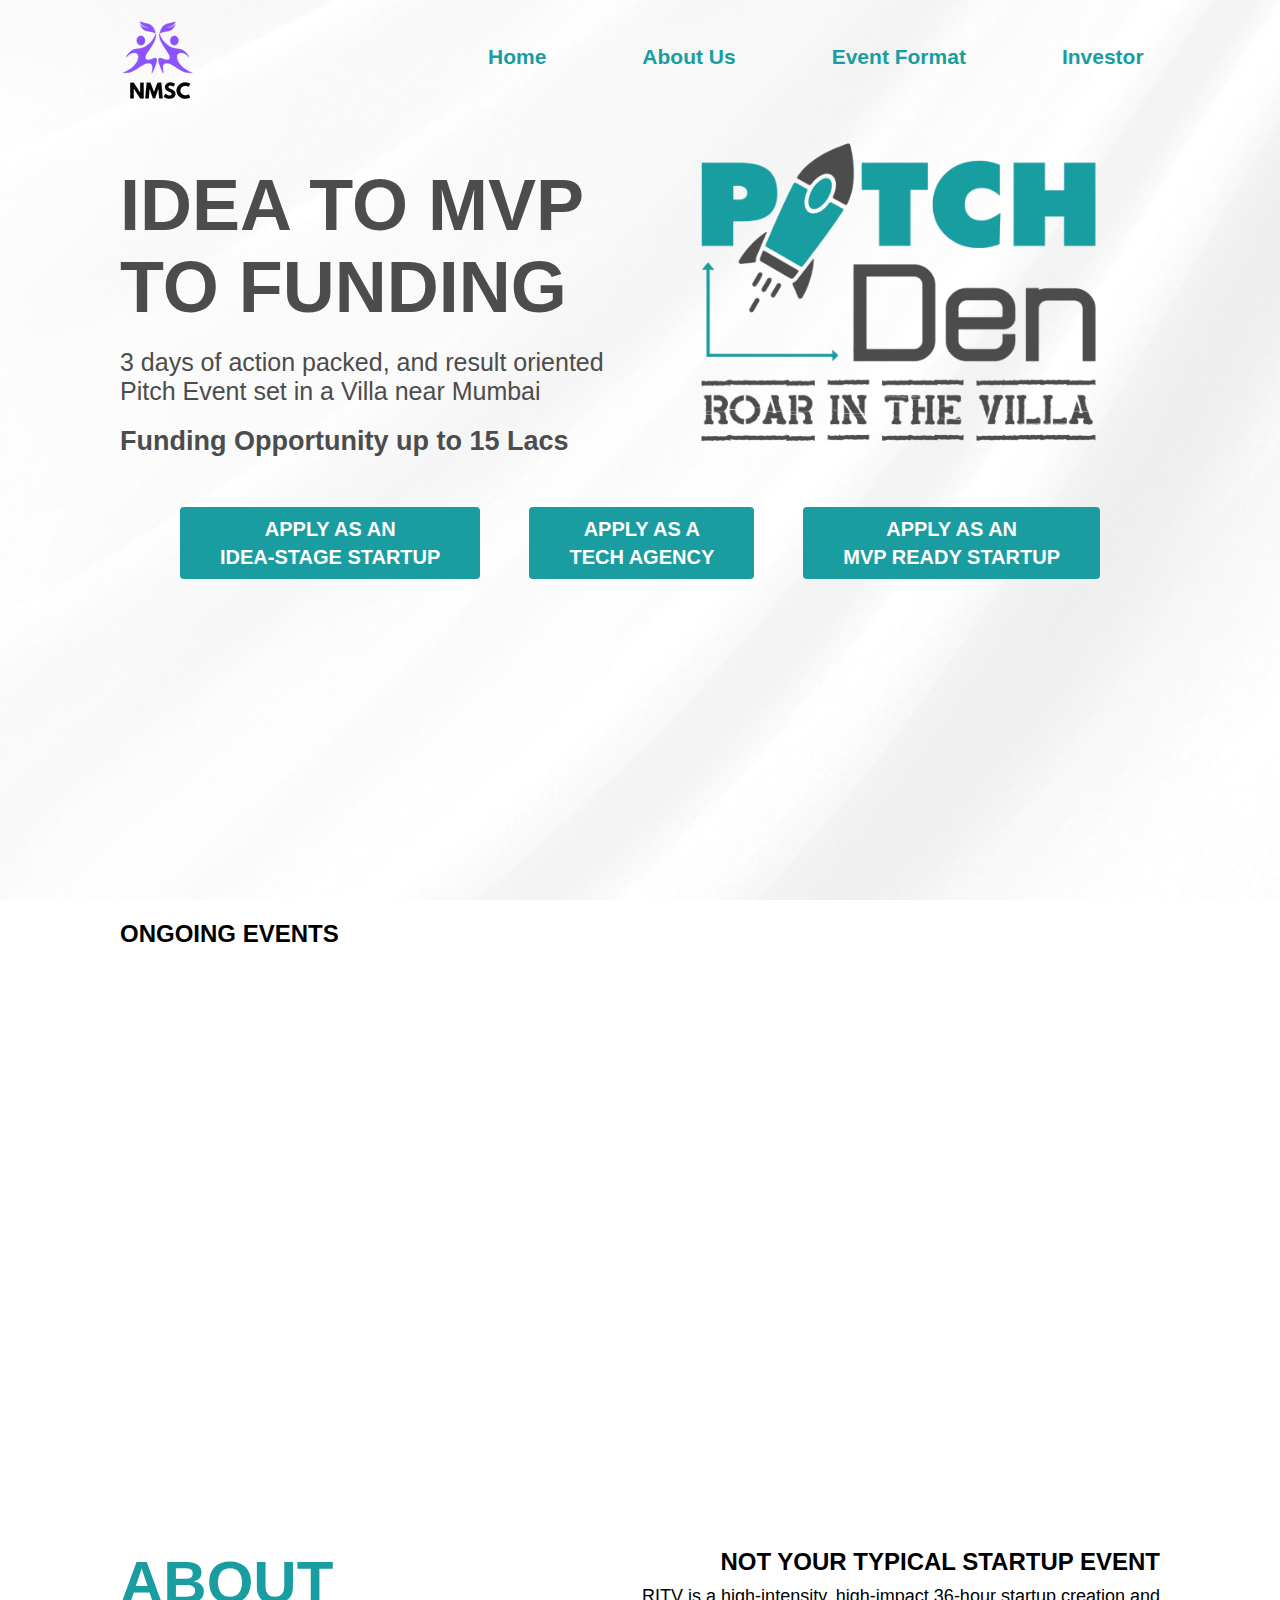
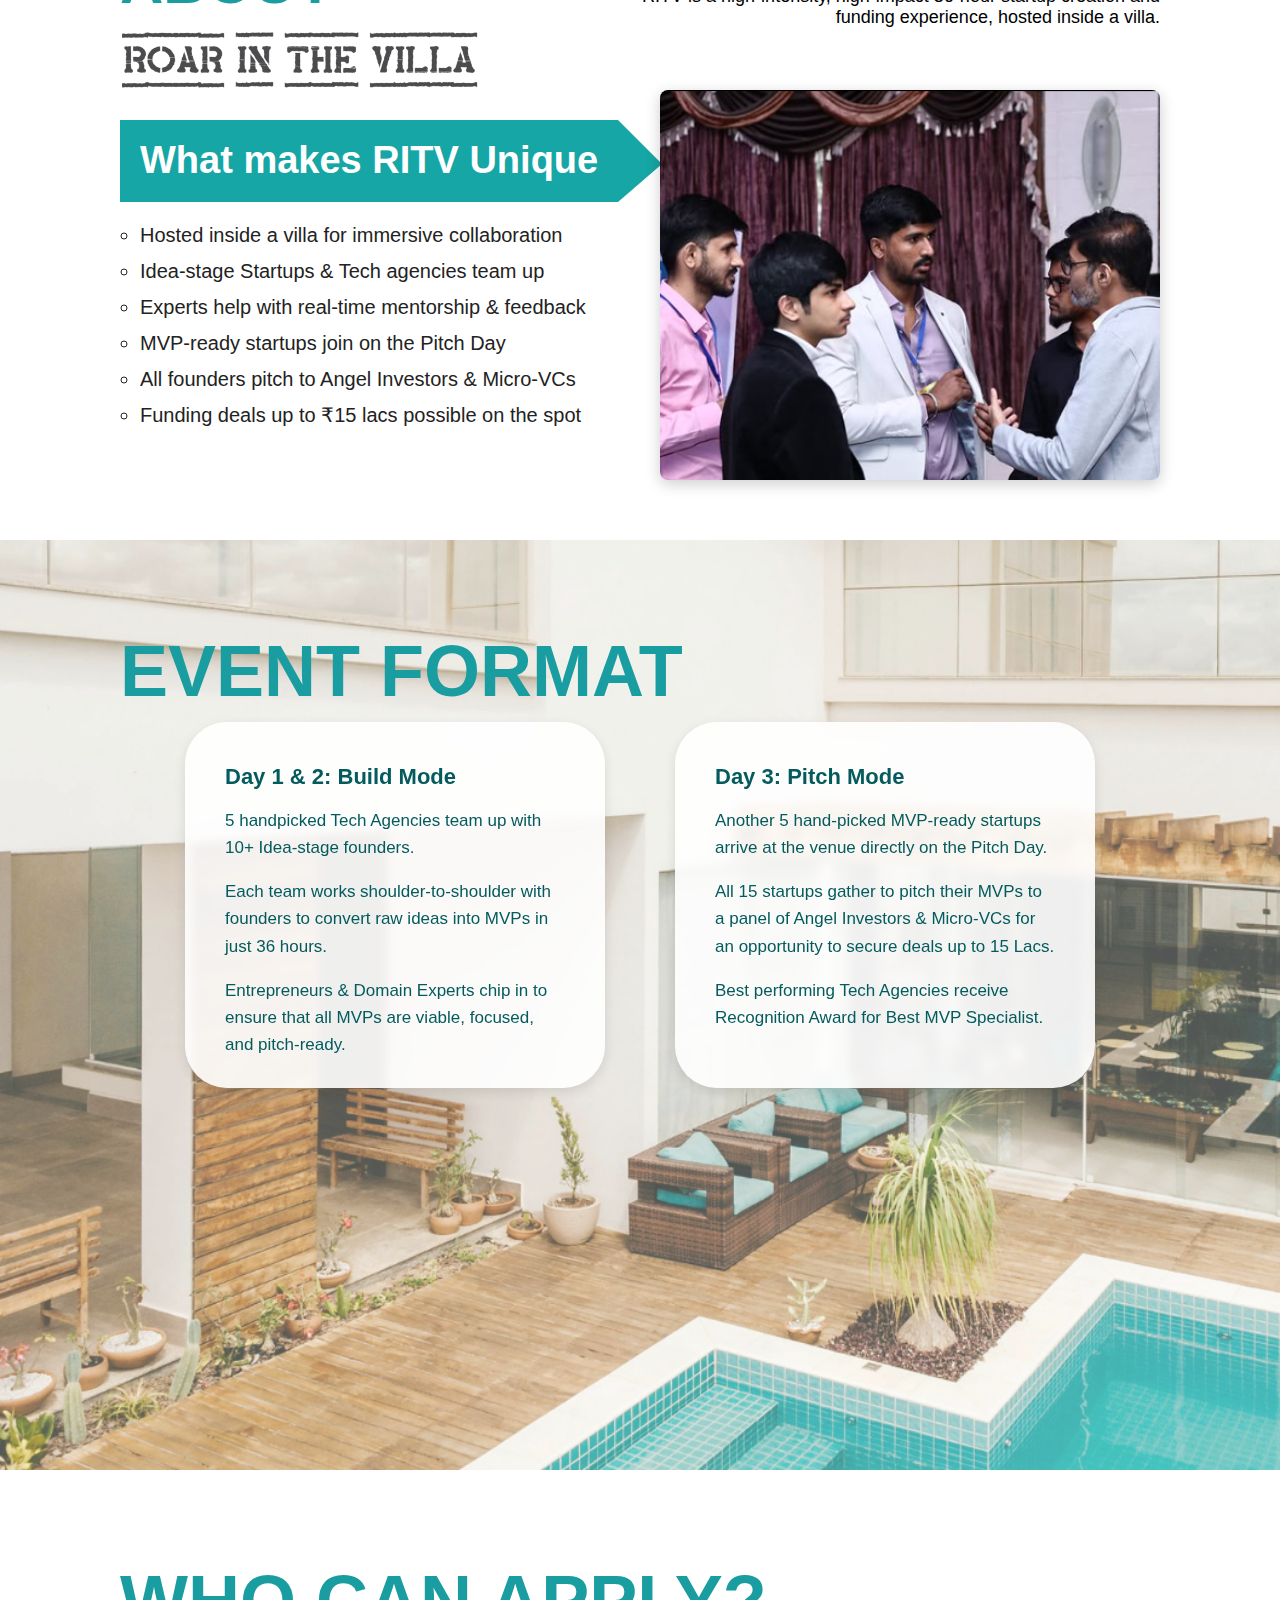
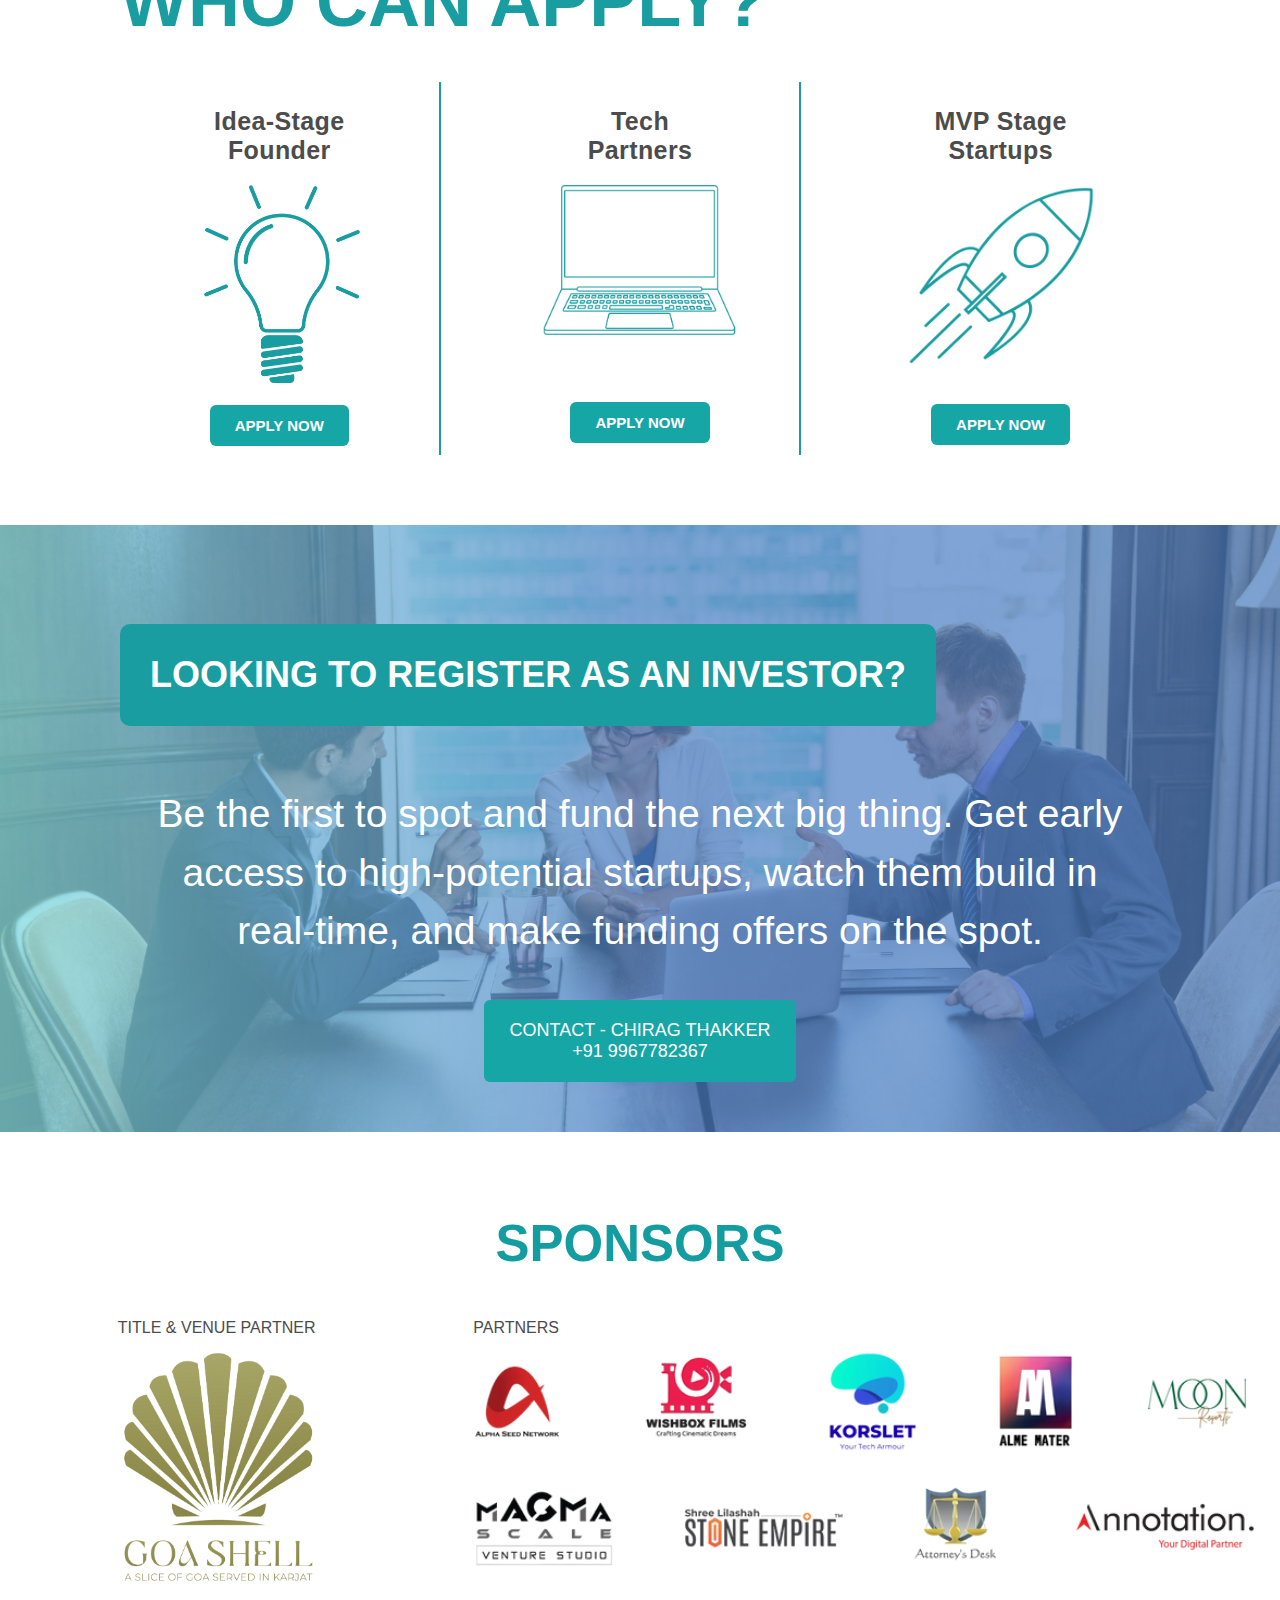
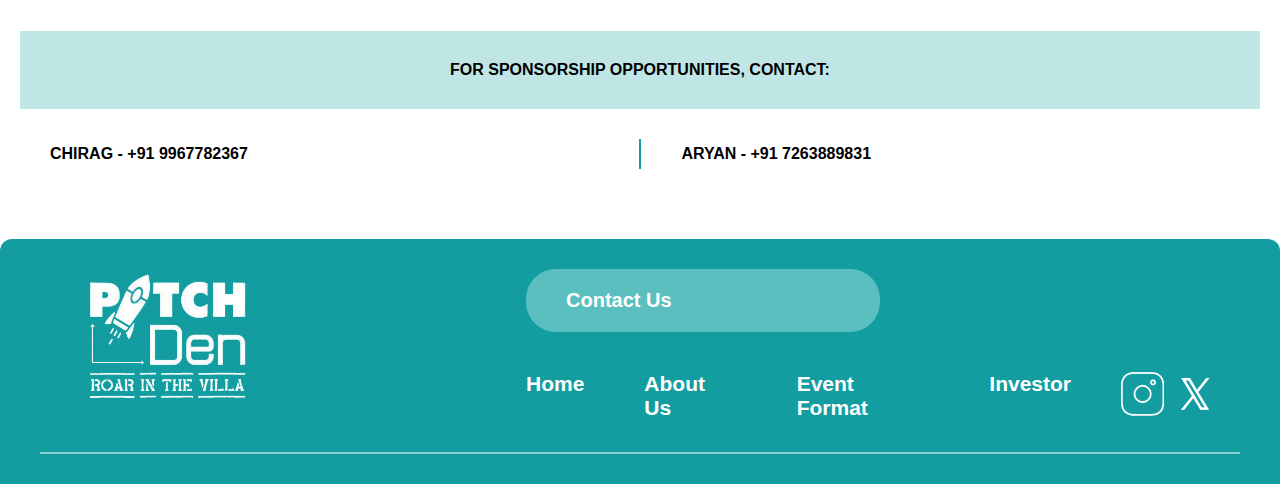
<file: ritv/index.html>
<!DOCTYPE html>
<html lang="en">
<head>
  <meta charset="UTF-8" />
  <meta name="viewport" content="width=device-width, initial-scale=1.0" />
  <title>RITV</title>
  <link rel="stylesheet" href="/ritv/styles3.css" />
  <script async src="https://allevents.in/scripts/public/ae-plugin-embed-lib.js"></script>
</head>

<body>
  <section id="ritv">
    <div class="landing_page" id="home">
      <div class="container">
        <nav class="navbar">
          <div class="left">
            <h1 class="logo">
              <img src="/imgs/nmsc_logo.png" alt="Logo" />
            </h1>
          </div>

          <ul class="center menu">
            <li><a href="/">Home</a></li>
            <li><a href="#about">About Us</a></li>
            <li><a href="#event_format">Event Format</a></li>
            <li><a href="#investor">Investor</a></li>
          </ul>

          <button class="menu-btn">☰</button>
        </nav>

        <div class="main">
          <div class="txt">
            <h1>IDEA TO MVP <br>TO FUNDING</h1>
            <img class="hide image-div" src="/imgs/pitch_main.png" alt="Logo" />
            <p>3 days of action packed, and result oriented Pitch Event set in a Villa near Mumbai</p>
            <h4>Funding Opportunity up to 15 Lacs</h4>
          </div>

          <div class="image-div">
            <img src="/imgs/pitch_main.png" alt="Logo" />
          </div>
        </div>

        <div class="btn-div">
          <a href="https://allevents.in/khopoli/pitch-den-roar-in-the-villa-tickets/80001326808110?aff=u1gjbz" class="apply-btnn" target="_blank">
            APPLY AS AN <br /> IDEA-STAGE STARTUP
          </a>

          <a href="https://allevents.in/khopoli/inviting-tech-partners-pitch-den-roar-in-the-villa-tickets/80001707771855?ref=smdl" class="apply-btnn" target="_blank">
            APPLY AS A <br /> TECH AGENCY
          </a>

          <a href="https://allevents.in/khopoli/pitch-den-roar-in-the-villa-tickets/80001326808110?aff=u1gjbz" class="apply-btnn" target="_blank">
            APPLY AS AN <br /> MVP READY STARTUP
          </a>
        </div>
      </div>
    </div>

    <section class="ongoing-events">
      <div class="container">
        <h2 class="events-title">ONGOING EVENTS</h2>
        <div class="events-wrapper">
          <div class="ae-embed-org-plugin"
            data-type="org"
            data-title="false"
            data-id="25219544"
            data-transparency="true"
            data-header="0"
            data-border="0"
            data-layout="grid"
            data-aff="u0"
            style="width: 100%; min-height: 500px;">
          </div>
        </div>
      </div>
    </section>

    <div class="container">
      <div class="about" id="about">
        <div class="about_img">
          <h1>ABOUT</h1>
          <img src="/imgs/RITV.png" alt="Logo" />
        </div>

        <div class="content">
          <h3>NOT YOUR TYPICAL STARTUP EVENT</h3>
          <p>RITV is a high-intensity, high-impact 36-hour startup creation and funding experience, hosted inside a villa.</p>
        </div>
      </div>

      <div class="about_us">
        <div class="text">
          <div class="arrow-title">
            <span>What makes RITV Unique</span>
          </div>
          <ul class="features-list">
            <li>Hosted inside a villa for immersive collaboration</li>
            <li>Idea-stage Startups & Tech agencies team up</li>
            <li>Experts help with real-time mentorship & feedback</li>
            <li>MVP-ready startups join on the Pitch Day</li>
            <li>All founders pitch to Angel Investors & Micro-VCs</li>
            <li>Funding deals up to ₹15 lacs possible on the spot</li>
          </ul>
        </div>

        <div class="carousel-container">
          <div class="carousel-wrapper">
            <div class="carousel-slide"><img src="/imgs/carousel1.PNG" alt="Image 1"></div>
            <div class="carousel-slide"><img src="/imgs/carousel3.PNG" alt="Image 3"></div>
            <div class="carousel-slide"><img src="/imgs/carousel4.PNG" alt="Image 4"></div>
            <div class="carousel-slide"><img src="/imgs/carousel5.PNG" alt="Image 5"></div>
            <div class="carousel-slide"><img src="/imgs/carousel6.PNG" alt="Image 6"></div>
            <div class="carousel-slide"><img src="/imgs/carousel7.PNG" alt="Image 7"></div>
          </div>
        </div>
      </div>
    </div>

    <div class="main_bg" id="event_format">
      <div class="container">
        <h2>EVENT FORMAT</h2>
        <div class="event-format">
          <div class="event-card">
            <h3>Day 1 & 2: Build Mode</h3>
            <p>5 handpicked Tech Agencies team up with 10+ Idea-stage founders.</p>
            <p>Each team works shoulder-to-shoulder with founders to convert raw ideas into MVPs in just 36 hours.</p>
            <p>Entrepreneurs & Domain Experts chip in to ensure that all MVPs are viable, focused, and pitch-ready.</p>
          </div>

          <div class="event-card">
            <h3>Day 3: Pitch Mode</h3>
            <p>Another 5 hand-picked MVP-ready startups arrive at the venue directly on the Pitch Day.</p>
            <p>All 15 startups gather to pitch their MVPs to a panel of Angel Investors & Micro-VCs for an opportunity to secure deals up to 15 Lacs.</p>
            <p>Best performing Tech Agencies receive Recognition Award for Best MVP Specialist.</p>
          </div>
        </div>
      </div>
    </div>

    <div class="container">
      <section class="who-can-apply" id="apply">
        <h2>WHO CAN APPLY?</h2>
        <div class="apply-cards">
          <div class="apply-card">
            <div class="icon">
              <h3>Idea-Stage<br>Founder</h3>
              <img src="/imgs/bulb.png" alt="Logo" />
            </div>
            <div class="apply1">
              <a href="https://allevents.in/khopoli/pitch-den-roar-in-the-villa-tickets/80001326808110?aff=u1gjbz" class="apply-btn" target="_blank">APPLY NOW</a>
            </div>
          </div>

          <div class="apply-card">
            <div class="icon3">
              <h3>Tech<br> Partners</h3>
              <img src="/imgs/laptop.png" alt="Logo" />
            </div>
            <div class="apply3">
              <a href="https://allevents.in/khopoli/inviting-tech-partners-pitch-den-roar-in-the-villa-tickets/80001707771855?ref=smdl" class="apply-btn3" target="_blank">APPLY NOW</a>
            </div>
          </div>

          <div class="apply-card">
            <div class="icon2">
              <h3>MVP Stage<br> Startups</h3>
              <img src="/imgs/rockett.png" alt="Logo" />
            </div>
            <div class="apply2">
              <a href="https://allevents.in/khopoli/pitch-den-roar-in-the-villa-tickets/80001326808110?aff=u1gjbz" class="apply-btn2" target="_blank">APPLY NOW</a>
            </div>
          </div>
        </div>
      </section>
    </div>

    <div class="investor_page" id="investor">
      <div class="container">
        <h2>LOOKING TO REGISTER AS AN INVESTOR?</h2>
        <div class="p_container">
          <p>Be the first to spot and fund the next big thing. Get early access to high-potential startups, watch them build in real-time, and make funding offers on the spot.</p>
          <button class="apply-bttn">Contact - Chirag Thakker <br>+91 9967782367</button>
        </div>
      </div>
    </div>

    <section class="sponsors" id="sponsors">
      <h2>SPONSORS</h2>

      <div class="sponsor-section">
        <div class="title-partner">
          <h3>TITLE & VENUE PARTNER</h3>
          <img src="/imgs/Goashell.png" alt="Goa Shell Logo" />
        </div>

        <div class="partners">
          <h3>PARTNERS</h3>
          <div class="partner-logos">
            <img src="/imgs/logos2.png" alt="Alpha" />
            <img src="/imgs/logos1.png" alt="Annotation" />
          </div>
        </div>
      </div>

      <div class="contact-bar">
        <p>FOR SPONSORSHIP OPPORTUNITIES, CONTACT:</p>
        <div class="contacts">
          <div class="contact">CHIRAG - +91 9967782367</div>
          <div class="divider"></div>
          <div class="contact">ARYAN - +91 7263889831</div>
        </div>
      </div>
    </section>

    <footer class="site-footer">
      <div class="row-div">
        <div class="footer-top">
          <div class="footer-logo">
            <img src="/imgs/white_Ritv.png" alt="Pitch Den Logo" />
            <a href="mailto:chirag@alphaseednetwork.com" class="contact-btn none">Contact Us</a>
          </div>
        </div>

        <div class="footer-bottom">
          <a href="mailto:chirag@alphaseednetwork.com" class="contact-btn yes">Contact Us</a>
          <div class="footer-bottom2">
            <nav class="footer-nav">
              <a href="#home">Home</a>
              <a href="#about">About Us</a>
              <a href="#event_format">Event Format</a>
              <a href="#investor">Investor</a>
            </nav>
            <div class="footer-socials">
              <a href=""><img src="/imgs/icon.png" alt="Instagram" /></a>
            </div>
          </div>
        </div>
      </div>
      <hr class="footer-divider" />
    </footer>
  </section>

  <script>
    const openMail = () => window.open("mailto:chirag@alphaseednetwork.com", "_blank");
    const menuBtn = document.querySelector(".menu-btn");
    const menu = document.querySelector(".menu");
    const menuLinks = document.querySelectorAll(".menu li a");

    menuBtn.addEventListener("click", () => {
      menu.classList.toggle("open");
      menuBtn.classList.toggle("fixed-btn");
    });

    menuLinks.forEach(link => {
      link.addEventListener("click", () => {
        menu.classList.remove("open");
        menuBtn.classList.remove("fixed-btn");
      });
    });

    document.addEventListener('DOMContentLoaded', () => {
      const container = document.querySelector('.carousel-container');
      const slides = document.querySelectorAll('.carousel-slide');
      let index = 0;
      const delay = 2000;

      function goToSlide(i) {
        container.scrollTo({ left: container.clientWidth * i, behavior: "smooth" });
      }

      let interval = setInterval(() => {
        index = (index + 1) % slides.length;
        goToSlide(index);
      }, delay);

      container.addEventListener("mouseenter", () => clearInterval(interval));
      container.addEventListener("mouseleave", () => {
        interval = setInterval(() => {
          index = (index + 1) % slides.length;
          goToSlide(index);
        }, delay);
      });

      container.addEventListener("scroll", () => {
        index = Math.round(container.scrollLeft / container.clientWidth);
      });
    });
  </script>
</body>
</html>
</file>
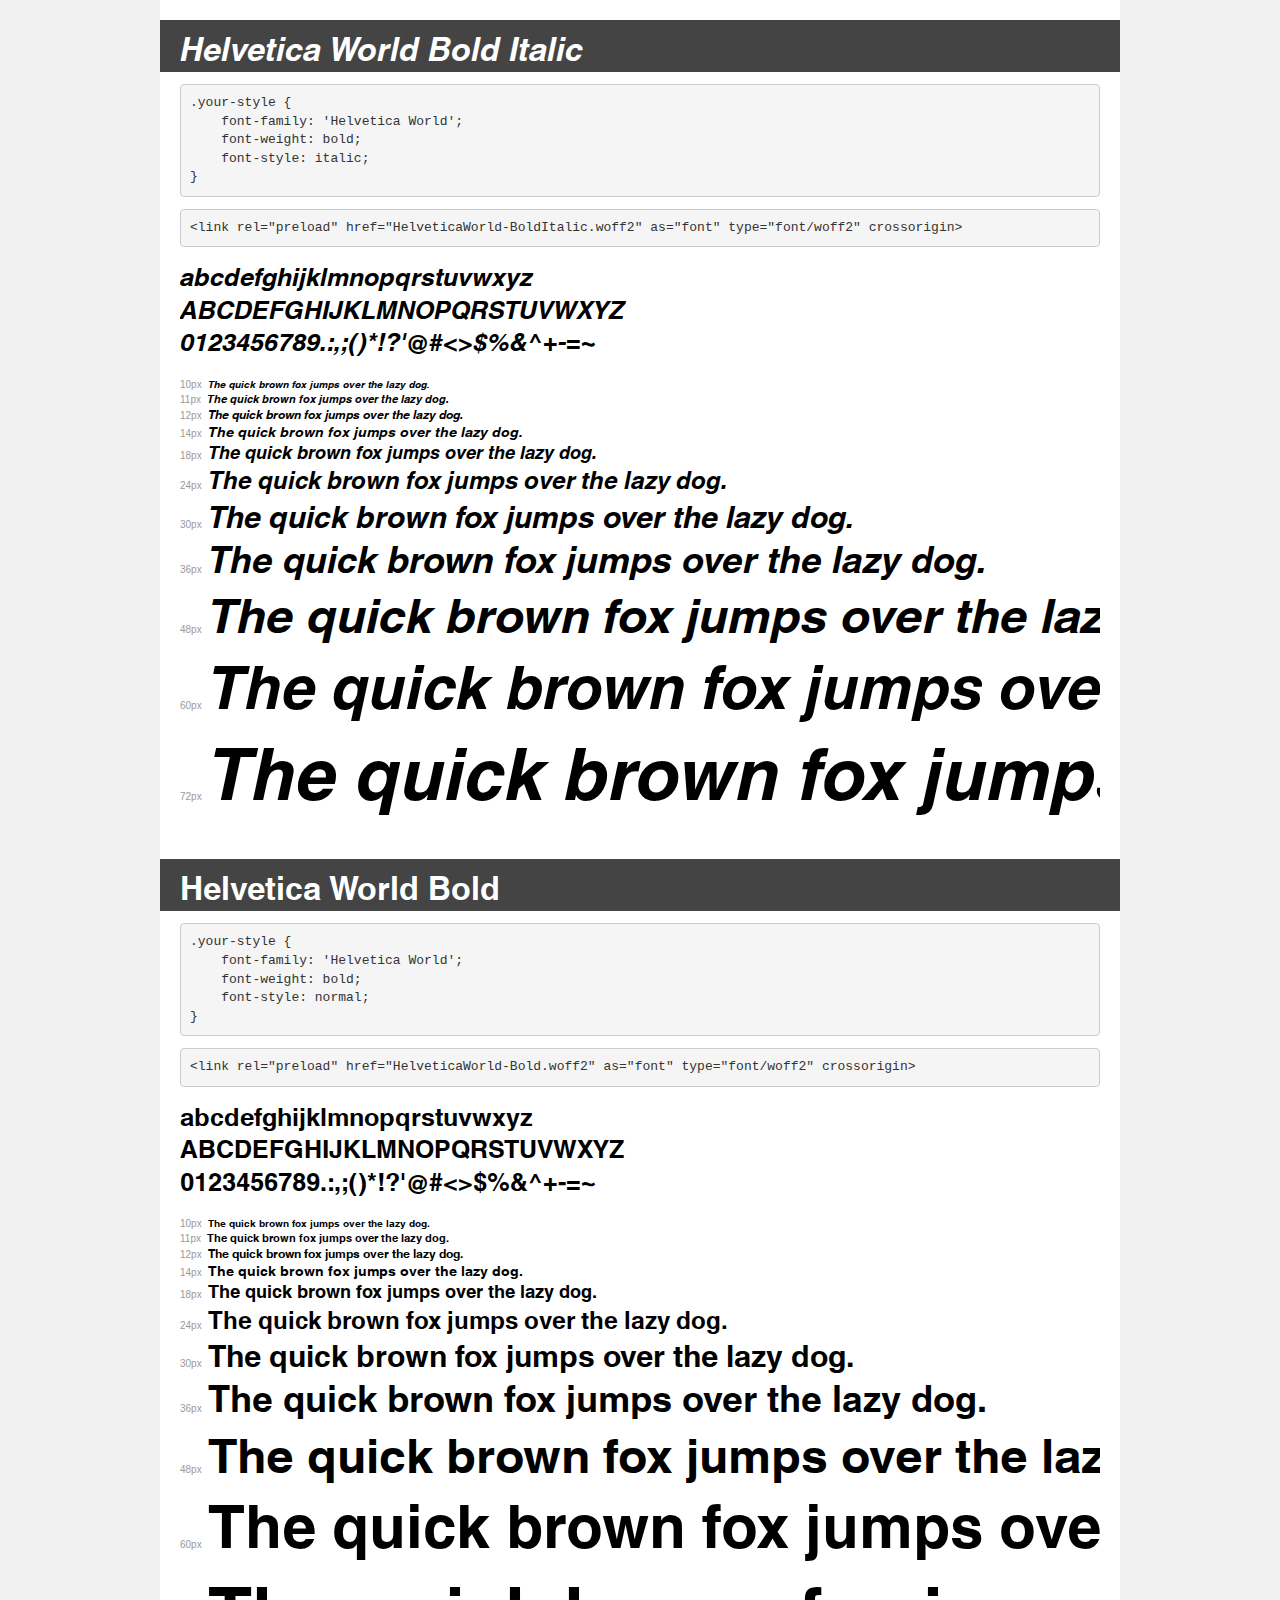
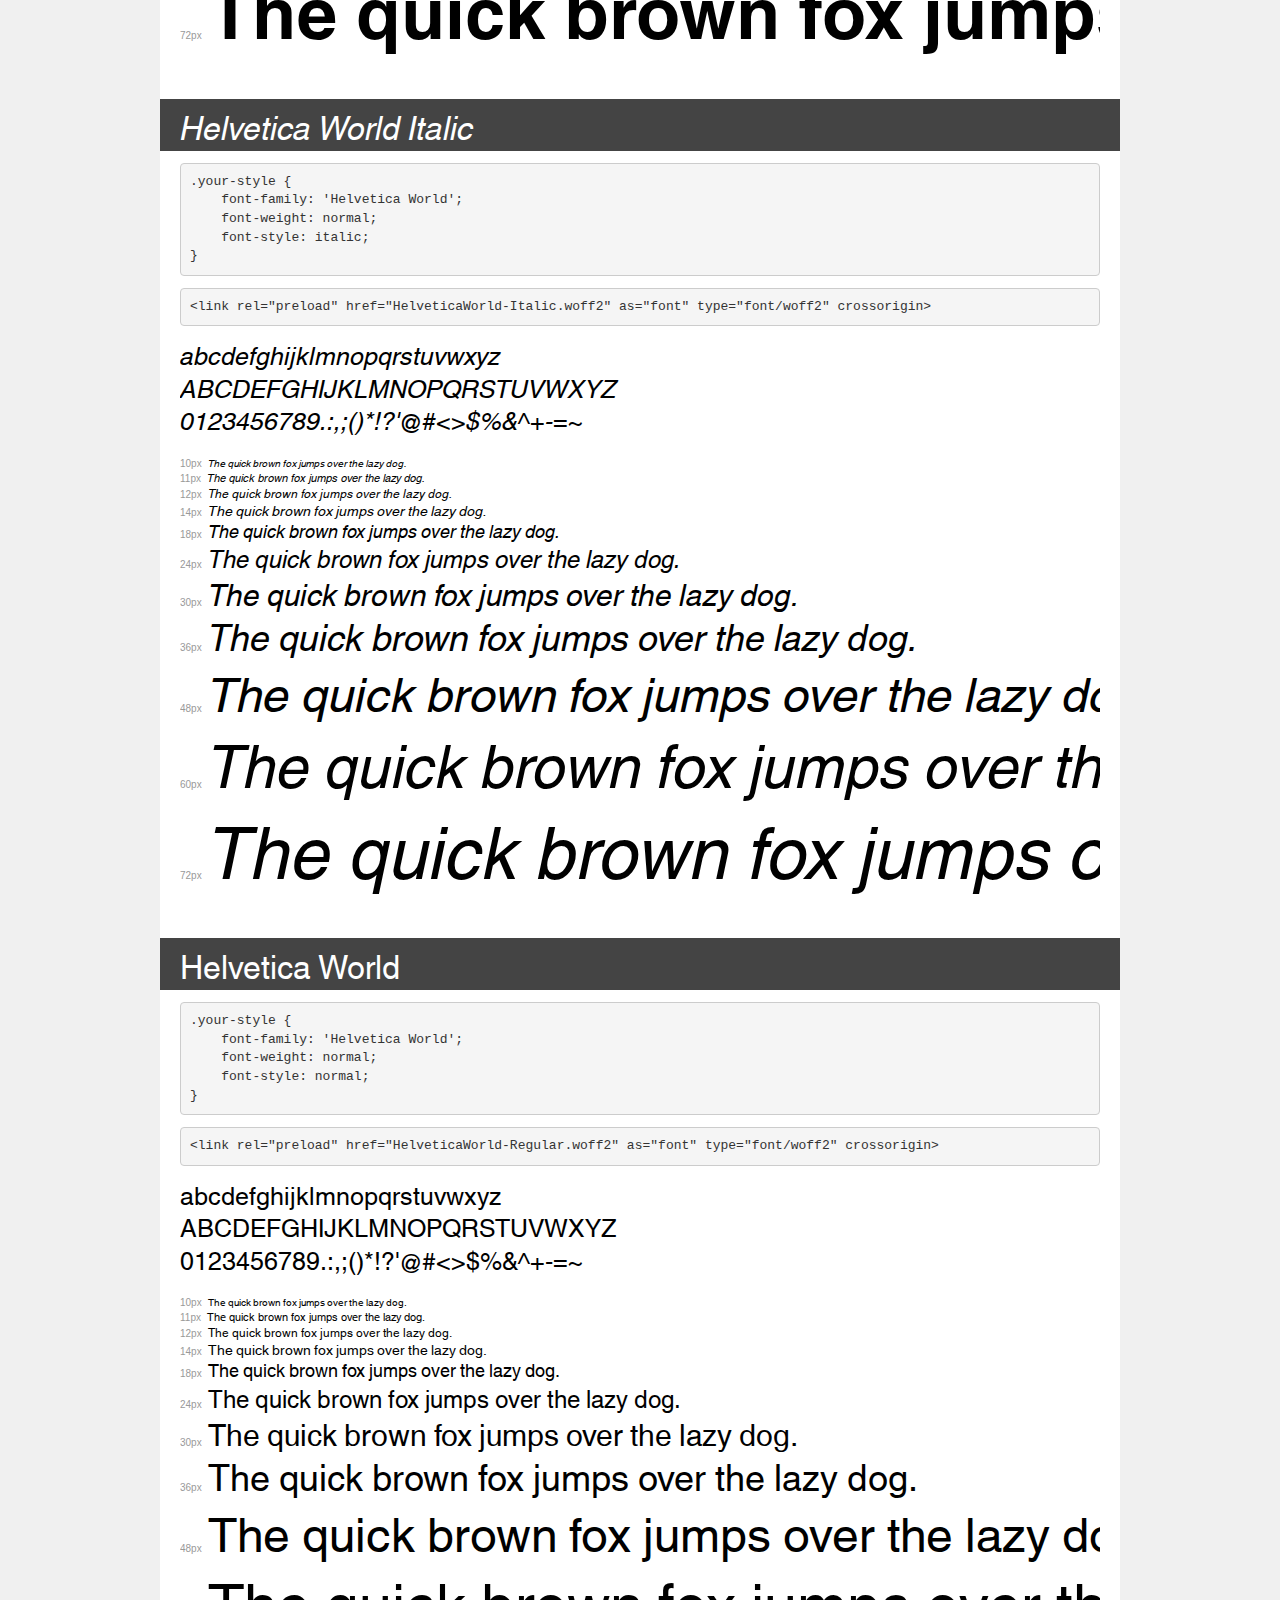
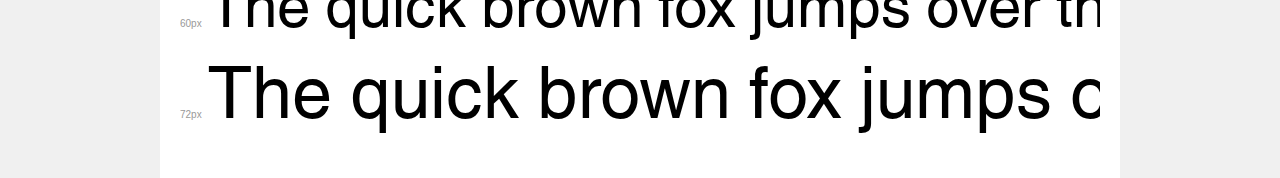
<file: font/demo.html>
<!DOCTYPE html>
<html lang="en">
<head>
    <meta charset="utf-8">
    <meta http-equiv="X-UA-Compatible" content="IE=edge">
    <meta name="viewport" content="width=device-width, initial-scale=1">
    <meta name="robots" content="noindex, noarchive">
    <meta name="format-detection" content="telephone=no">
    <title>Transfonter demo</title>
    <link href="stylesheet.css" rel="stylesheet">
    <style>
        /*
        http://meyerweb.com/eric/tools/css/reset/
        v2.0 | 20110126
        License: none (public domain)
        */
        html, body, div, span, applet, object, iframe,
        h1, h2, h3, h4, h5, h6, p, blockquote, pre,
        a, abbr, acronym, address, big, cite, code,
        del, dfn, em, img, ins, kbd, q, s, samp,
        small, strike, strong, sub, sup, tt, var,
        b, u, i, center,
        dl, dt, dd, ol, ul, li,
        fieldset, form, label, legend,
        table, caption, tbody, tfoot, thead, tr, th, td,
        article, aside, canvas, details, embed,
        figure, figcaption, footer, header, hgroup,
        menu, nav, output, ruby, section, summary,
        time, mark, audio, video {
            margin: 0;
            padding: 0;
            border: 0;
            font-size: 100%;
            font: inherit;
            vertical-align: baseline;
        }
        /* HTML5 display-role reset for older browsers */
        article, aside, details, figcaption, figure,
        footer, header, hgroup, menu, nav, section {
            display: block;
        }
        body {
            line-height: 1;
        }
        ol, ul {
            list-style: none;
        }
        blockquote, q {
            quotes: none;
        }
        blockquote:before, blockquote:after,
        q:before, q:after {
            content: '';
            content: none;
        }
        table {
            border-collapse: collapse;
            border-spacing: 0;
        }
        /* demo styles */
        body {
            background: #f0f0f0;
            color: #000;
        }
        .page {
            background: #fff;
            width: 920px;
            margin: 0 auto;
            padding: 20px 20px 0 20px;
            overflow: hidden;
        }
        .font-container {
            overflow-x: auto;
            overflow-y: hidden;
            margin-bottom: 40px;
            line-height: 1.3;
            white-space: nowrap;
            padding-bottom: 5px;
        }
        h1 {
            position: relative;
            background: #444;
            font-size: 32px;
            color: #fff;
            padding: 10px 20px;
            margin: 0 -20px 12px -20px;
        }
        .letters {
            font-size: 25px;
            margin-bottom: 20px;
        }
        .s10:before {
            content: '10px';
        }
        .s11:before {
            content: '11px';
        }
        .s12:before {
            content: '12px';
        }
        .s14:before {
            content: '14px';
        }
        .s18:before {
            content: '18px';
        }
        .s24:before {
            content: '24px';
        }
        .s30:before {
            content: '30px';
        }
        .s36:before {
            content: '36px';
        }
        .s48:before {
            content: '48px';
        }
        .s60:before {
            content: '60px';
        }
        .s72:before {
            content: '72px';
        }
        .s10:before, .s11:before, .s12:before, .s14:before,
        .s18:before, .s24:before, .s30:before, .s36:before,
        .s48:before, .s60:before, .s72:before {
            font-family: Arial, sans-serif;
            font-size: 10px;
            font-weight: normal;
            font-style: normal;
            color: #999;
            padding-right: 6px;
        }
        pre {
            display: block;
            padding: 9px;
            margin: 0 0 12px;
            font-family: Monaco, Menlo, Consolas, "Courier New", monospace;
            font-size: 13px;
            line-height: 1.428571429;
            color: #333;
            font-weight: normal;
            font-style: normal;
            background-color: #f5f5f5;
            border: 1px solid #ccc;
            overflow-x: auto;
            border-radius: 4px;
        }
        /* responsive */
        @media (max-width: 959px) {
            .page {
                width: auto;
                margin: 0;
            }
        }
    </style>
</head>
<body>
<div class="page">
    <div class="demo">
        <h1 style="font-family: 'Helvetica World'; font-weight: bold; font-style: italic;">Helvetica World Bold Italic</h1>
        <pre title="Usage">.your-style {
    font-family: 'Helvetica World';
    font-weight: bold;
    font-style: italic;
}</pre>
        <pre title="Preload (optional)">
&lt;link rel=&quot;preload&quot; href=&quot;HelveticaWorld-BoldItalic.woff2&quot; as=&quot;font&quot; type=&quot;font/woff2&quot; crossorigin&gt;</pre>
        <div class="font-container" style="font-family: 'Helvetica World'; font-weight: bold; font-style: italic;">
            <p class="letters">
                abcdefghijklmnopqrstuvwxyz<br>
ABCDEFGHIJKLMNOPQRSTUVWXYZ<br>
                0123456789.:,;()*!?'@#&lt;&gt;$%&^+-=~
            </p>
            <p class="s10" style="font-size: 10px;">The quick brown fox jumps over the lazy dog.</p>
            <p class="s11" style="font-size: 11px;">The quick brown fox jumps over the lazy dog.</p>
            <p class="s12" style="font-size: 12px;">The quick brown fox jumps over the lazy dog.</p>
            <p class="s14" style="font-size: 14px;">The quick brown fox jumps over the lazy dog.</p>
            <p class="s18" style="font-size: 18px;">The quick brown fox jumps over the lazy dog.</p>
            <p class="s24" style="font-size: 24px;">The quick brown fox jumps over the lazy dog.</p>
            <p class="s30" style="font-size: 30px;">The quick brown fox jumps over the lazy dog.</p>
            <p class="s36" style="font-size: 36px;">The quick brown fox jumps over the lazy dog.</p>
            <p class="s48" style="font-size: 48px;">The quick brown fox jumps over the lazy dog.</p>
            <p class="s60" style="font-size: 60px;">The quick brown fox jumps over the lazy dog.</p>
            <p class="s72" style="font-size: 72px;">The quick brown fox jumps over the lazy dog.</p>
        </div>
    </div>

    <div class="demo">
        <h1 style="font-family: 'Helvetica World'; font-weight: bold; font-style: normal;">Helvetica World Bold</h1>
        <pre title="Usage">.your-style {
    font-family: 'Helvetica World';
    font-weight: bold;
    font-style: normal;
}</pre>
        <pre title="Preload (optional)">
&lt;link rel=&quot;preload&quot; href=&quot;HelveticaWorld-Bold.woff2&quot; as=&quot;font&quot; type=&quot;font/woff2&quot; crossorigin&gt;</pre>
        <div class="font-container" style="font-family: 'Helvetica World'; font-weight: bold; font-style: normal;">
            <p class="letters">
                abcdefghijklmnopqrstuvwxyz<br>
ABCDEFGHIJKLMNOPQRSTUVWXYZ<br>
                0123456789.:,;()*!?'@#&lt;&gt;$%&^+-=~
            </p>
            <p class="s10" style="font-size: 10px;">The quick brown fox jumps over the lazy dog.</p>
            <p class="s11" style="font-size: 11px;">The quick brown fox jumps over the lazy dog.</p>
            <p class="s12" style="font-size: 12px;">The quick brown fox jumps over the lazy dog.</p>
            <p class="s14" style="font-size: 14px;">The quick brown fox jumps over the lazy dog.</p>
            <p class="s18" style="font-size: 18px;">The quick brown fox jumps over the lazy dog.</p>
            <p class="s24" style="font-size: 24px;">The quick brown fox jumps over the lazy dog.</p>
            <p class="s30" style="font-size: 30px;">The quick brown fox jumps over the lazy dog.</p>
            <p class="s36" style="font-size: 36px;">The quick brown fox jumps over the lazy dog.</p>
            <p class="s48" style="font-size: 48px;">The quick brown fox jumps over the lazy dog.</p>
            <p class="s60" style="font-size: 60px;">The quick brown fox jumps over the lazy dog.</p>
            <p class="s72" style="font-size: 72px;">The quick brown fox jumps over the lazy dog.</p>
        </div>
    </div>

    <div class="demo">
        <h1 style="font-family: 'Helvetica World'; font-weight: normal; font-style: italic;">Helvetica World Italic</h1>
        <pre title="Usage">.your-style {
    font-family: 'Helvetica World';
    font-weight: normal;
    font-style: italic;
}</pre>
        <pre title="Preload (optional)">
&lt;link rel=&quot;preload&quot; href=&quot;HelveticaWorld-Italic.woff2&quot; as=&quot;font&quot; type=&quot;font/woff2&quot; crossorigin&gt;</pre>
        <div class="font-container" style="font-family: 'Helvetica World'; font-weight: normal; font-style: italic;">
            <p class="letters">
                abcdefghijklmnopqrstuvwxyz<br>
ABCDEFGHIJKLMNOPQRSTUVWXYZ<br>
                0123456789.:,;()*!?'@#&lt;&gt;$%&^+-=~
            </p>
            <p class="s10" style="font-size: 10px;">The quick brown fox jumps over the lazy dog.</p>
            <p class="s11" style="font-size: 11px;">The quick brown fox jumps over the lazy dog.</p>
            <p class="s12" style="font-size: 12px;">The quick brown fox jumps over the lazy dog.</p>
            <p class="s14" style="font-size: 14px;">The quick brown fox jumps over the lazy dog.</p>
            <p class="s18" style="font-size: 18px;">The quick brown fox jumps over the lazy dog.</p>
            <p class="s24" style="font-size: 24px;">The quick brown fox jumps over the lazy dog.</p>
            <p class="s30" style="font-size: 30px;">The quick brown fox jumps over the lazy dog.</p>
            <p class="s36" style="font-size: 36px;">The quick brown fox jumps over the lazy dog.</p>
            <p class="s48" style="font-size: 48px;">The quick brown fox jumps over the lazy dog.</p>
            <p class="s60" style="font-size: 60px;">The quick brown fox jumps over the lazy dog.</p>
            <p class="s72" style="font-size: 72px;">The quick brown fox jumps over the lazy dog.</p>
        </div>
    </div>

    <div class="demo">
        <h1 style="font-family: 'Helvetica World'; font-weight: normal; font-style: normal;">Helvetica World</h1>
        <pre title="Usage">.your-style {
    font-family: 'Helvetica World';
    font-weight: normal;
    font-style: normal;
}</pre>
        <pre title="Preload (optional)">
&lt;link rel=&quot;preload&quot; href=&quot;HelveticaWorld-Regular.woff2&quot; as=&quot;font&quot; type=&quot;font/woff2&quot; crossorigin&gt;</pre>
        <div class="font-container" style="font-family: 'Helvetica World'; font-weight: normal; font-style: normal;">
            <p class="letters">
                abcdefghijklmnopqrstuvwxyz<br>
ABCDEFGHIJKLMNOPQRSTUVWXYZ<br>
                0123456789.:,;()*!?'@#&lt;&gt;$%&^+-=~
            </p>
            <p class="s10" style="font-size: 10px;">The quick brown fox jumps over the lazy dog.</p>
            <p class="s11" style="font-size: 11px;">The quick brown fox jumps over the lazy dog.</p>
            <p class="s12" style="font-size: 12px;">The quick brown fox jumps over the lazy dog.</p>
            <p class="s14" style="font-size: 14px;">The quick brown fox jumps over the lazy dog.</p>
            <p class="s18" style="font-size: 18px;">The quick brown fox jumps over the lazy dog.</p>
            <p class="s24" style="font-size: 24px;">The quick brown fox jumps over the lazy dog.</p>
            <p class="s30" style="font-size: 30px;">The quick brown fox jumps over the lazy dog.</p>
            <p class="s36" style="font-size: 36px;">The quick brown fox jumps over the lazy dog.</p>
            <p class="s48" style="font-size: 48px;">The quick brown fox jumps over the lazy dog.</p>
            <p class="s60" style="font-size: 60px;">The quick brown fox jumps over the lazy dog.</p>
            <p class="s72" style="font-size: 72px;">The quick brown fox jumps over the lazy dog.</p>
        </div>
    </div>

</div>
</body>
</html>
</file>
<file: ritv/styles3.css>
/* src/style.css */
body {
  margin: 0;
  padding: 0;
  font-family: 'Helvetica World', sans-serif;
}
.container{
    margin: 0px 120px;
}
   @font-face {
     font-family: 'HelveticaWorld';
     src: url('./font/HelveticaWorld-Regular.woff2') format('woff2'),
          url('./font/HelveticaWorld-Regular.woff') format('woff'),
          url('./font/HelveticaWorld-Regular.ttf') format('truetype');
     font-weight: normal;
     font-style: normal;
   }

   @font-face {
     font-family: 'HelveticaWorld';
     src: url('./font/HelveticaWorld-Bold.woff2') format('woff2'),
          url('./font/HelveticaWorld-Bold.woff') format('woff'),
          url('./font/HelveticaWorld-Bold.ttf') format('truetype');
     font-weight: bold;
     font-style: normal;
   }
   


body {
  overflow-x: hidden;
}
@media (max-width: 1115px) {
  .container {
    margin: 0px 50px;
  }
}
@media (max-width: 450px) {
  .container {
    margin: 0px 30px;
  }
}

html {
  scroll-behavior: smooth;
}



.logo img{

  text-align: center;
}
.user-icon{
  width: 35px;
  height: 35px;
  cursor: pointer;
}

.dropdown {
  position: absolute;
  right: 40px;
  top: 70px;
  background-color: white;
  border: 1px solid #ddd;
  border-radius: 6px;
  box-shadow: 0 4px 8px rgba(0, 0, 0, 0.1);
  z-index: 100;
  display: flex;
  flex-direction: column;
}

.dropdown a {
  padding: 10px 20px;
  text-decoration: none;
  color: #333;
  cursor: pointer;
}

.dropdown a:hover {
  background-color: #f0f0f0;
}
/* Modal styles */
.modal-overlay {
  position: fixed;
  top: 0; left: 0; right: 0; bottom: 0;
  background: rgba(0,0,0,0.5);
  display: flex; justify-content: center; align-items: center;
  z-index: 1000;
}
.modal-content {
  background: white;
  padding: 2rem;
  border-radius: 8px;
  max-width: 450px;
  width: 90%;
  position: relative;
}
.close-btn {
  position: absolute;
  top: 10px; right: 10px;
  background: none;
  border: none;
  font-size: 1.5rem;
  cursor: pointer;
}

    .navbar {
  display: flex;
  align-items: center;
  justify-content: space-between; /* space between left, center, right */
  padding: 22px 0px 22px 0px;
  position: relative;
    height: 30px;             /* or whatever height you use */
  z-index: 10;

}

/* Left: Logo */
.left .logo {
  font-size: 1.8rem;
  font-weight: bold;
  
}

/* Center: Menu */
.menu {
  list-style: none;
  display: flex;
  gap: 6rem;
  margin: 0;
  padding: 0;
  flex-grow: 1; /* so menu expands and centers */
  margin-left: 16rem;
}

.menu li a {
  text-decoration: none;
  color: #199da0;
  font-weight: 500;
    font-family: 'Helvetica World', sans-serif;
  font-weight: bold;
  font-size : 21px;
}

.menu li a:hover {
  color: black;
}

/* Right: Buttons */
.right {
  display: flex;
  gap: 1rem;
}
.menu-btn {
  font-size: 2rem;
  background: none;
  border: none;
  cursor: pointer;
  display: none;
  right: 1rem;
  color: black;
  z-index: 100;
}

/* Fixed position when menu is open */
.menu-btn.fixed-btn {
  position: fixed;
  top: 1.5rem;
  right: 1.5rem;
  color: white; /* Optional: match the side menu */
}

.btn {
  padding: 8px 22px 8px 22px;
  border: none;
  cursor: pointer;
  font-weight: 500;
  border-radius: 5px;
}

.login {
    background-color: black;
      color: white;
  font-size: 15px;
  padding: 9px 28px;
}

.login:hover {
  background-color: black;
  color: white;
}

.signup {
  background-color: transparent;
    color: black;
     border: 1px solid black;
  font-size: 15px;
}



/* Mobile hamburger button */
.menu-btn {
  font-size: 1.8rem;
  background: none;
  border: none;
  cursor: pointer;
  display: none; /* hide on desktop */
  position: absolute;
  right: 1rem;
}
.close-btn-mobile {
  display: none;
  font-size: 2rem;
  color: white;
  text-align: right;
  cursor: pointer;
  padding-bottom: 1rem;
}
@media (max-width:1728px){
  .menu li a{
    font-size: 22px;
  }
  .left .logo {
  font-size: 2.8rem;
  font-weight: bold;
  color: #2c3e50;
}
.menu{
  margin-left: 19rem;
}
.navbar{
  height: 90px;
}
}
@media (max-width:1500px){
  .navbar{
    height:70px;
  }
.menu{
  margin-left: 18rem;
}
.menu li a{
  font-size: 21px;
}
}
/* Show close button only on mobile inside slide-out menu */
@media (max-width: 1054px) {
  .close-btn-mobile {
    display: block;
  }
}


@media (max-width:1115px){
  .menu li a{
    font-size: 16px;
  }
  .menu{

  list-style: none;
  display: flex;
  gap: 6rem;
  margin: 0;
  padding: 0;
  flex-grow: 1; /* so menu expands and centers */
  justify-content: center;
}

.menu li{
  width: fit-content;
  height: fit-content;
}
  }


@media (max-width: 1054px) {

  .menu {
    position: fixed;
    top: 0;
    right: -100%; /* hide off-screen by default */
    height: 100vh;
    width: 200px;
    background-color: #199da0;
    flex-direction: column;
    padding: 60px 30px;
    box-shadow: -4px 0 10px rgba(0,0,0,0.1);
    transition: right 0.3s ease-in-out;
    z-index: 20;
     
    width: 160px; /* make panel narrower */
  
  }

  .menu.open {
    right: 0; /* slide into view */
  }

  .menu li {
    padding: 8px 0;  /* tighter spacing */
  }
  .menu li a {
    font-size: 18px;
    color: white;
  }

  .menu-btn {
    display: block;
    z-index: 30;
    
  }

  .btn{
    font-size: 15px;
    padding: 5px 19px;
  }

  .navbar {
    position: relative;
    z-index: 25;
  }
}

@media (max-width:884px){

  .menu-btn{
    right: 3rem;
  }
  .menu{
    justify-content: flex-start;
    gap: 4rem;
    
  }

}

@media (max-width:820px) {
    .menu-btn{
    right: 2rem;
  }
}

@media (max-width:768px){
  .menu-btn{
    right: 2rem;
  }

  
}

@media (max-width:440px){


  .signup{
    border: none;
    color: #67DB8A;
  }
  .right{
    gap: 0.2rem;
  }
  .login:hover {
  background-color: #67DB8A;
  color: white;
}
}
@media (max-width:500px){
  .menu-btn{
    right: 1rem;
  }
.logo img {
  padding-top: 10px;
}
img{
  width: 60px;
}


}

/* Add this once globally */
html {
  scroll-behavior: smooth;
}


























/* home */




.landing_page {
    min-height: 100vh;
      background-repeat: no-repeat;
    background: url('../imgs/main_bg.png');
      background-size: cover;
      padding: 0%;
      margin: 0%;
      width: 100%;
  
}
.main{
    display: flex;
    flex-direction: row;
    padding: 0px 0px
}
.txt {
    width: 50%;
    display: flex;
    flex-direction: column;
    gap: 0px;
    margin-top: 0px;
    padding-top: 0%;
    
}
.txt h1{
    color:#4c4c4c;
    font-family: 'Helvetica World', sans-serif;
  font-weight: bold;
  font-size: 72px;
  margin-top: 50px;
  margin-bottom: 0px;

}
.txt p{
    color:#4c4c4c;
    font-family: 'Helvetica World', sans-serif;
    font-size: 25px;
    margin-top: 20px;
    margin-bottom: 0px;
}
.txt h4{
    color:#4c4c4c;
    font-family: 'Helvetica World', sans-serif;
    font-size: 27px;
    margin-top: 20px;
    margin-bottom: 0px;

}
.image-div {
    width: 50%;
    display: flex;
    flex-direction: column;

    align-items: center;
}
.landing_page img {
    max-width: 110%;
    margin-top: 20px;
 
    

}
.btn-div{
    display: flex;
    flex-direction: row;
    justify-content: space-between;
    margin-top: 20px;
    padding: 30px 60px;
    
}
.btn-div a{
    text-decoration: none;
}
.apply-btnn {
  background-color: #199da0;       /* teal background */
  color: white;                    /* white text */
  font-weight: bold;               /* bold text */
  text-transform: uppercase;       /* all caps */
  border: none;                    /* remove default border */
  border-radius: 4px;              /* slight rounded corners */
  padding: 8px 40px;              /* spacing inside button */
  font-size: 20px;                 /* font size */
  cursor: pointer;                 /* pointer on hover */
  display: inline-block;
  line-height: 1.4;
  text-align: center;              /* center multi-line text */
    transition: background-color 0.3s ease; /* smooth color change */
}

.apply-btnn:hover {
  background-color: #17a2a2;       /* darker on hover */
}
.hide{
    display: none;
}























@media (max-width: 1115px) {

  .main {
    flex-direction: column;
    align-items: center;
  }

  .txt  {
    width: 100%;
    text-align: center;
  }
  .image-div{
    width: 70%;
  }
  .btn-div {
    
    gap: 15px;
    padding: 20px;
  }
  .apply-btnn {
    width: 100%;
    padding: 12px 0;
    font-size: 18px;
  }
}

@media (max-width: 900px) {

  .apply-btnn{
    font-size: 16px;
    padding: 10px 0;
  }
  .landing_page{
    min-height: fit-content;
  }

}
@media (max-width:749px){
    .image-div{
    display: none;
  }
}
@media (max-width: 750px) {

  .txt h1 {
    font-size: 62px;
  }
  .hide{
    display: block;
  }
  .text, .image-div{
    width: 100%;
  }
  .txt p {
    font-size: 20px;
  }
  .txt h4 {
    font-size: 22px;
  }
    .apply-btnn{
    font-size: 14px;
    padding: 10px 0;
  }
}

@media (max-width: 500px) {
  .landing_page{
    height: fit-content;
    min-height: fit-content;
  }
  .landing_page img {
    max-width: 100%;
    margin-top: 0px;
  }
  .hide{
    margin-top: 20px;
    margin-bottom: 20px;
  }
  .txt h1 {
    font-size: 50px;
    margin-top: 20px;
  }
  .txt p {
    font-size: 18px;
  }
  .txt h4 {
    font-size: 20px;
  }
    .apply-btnn{
    font-size: 10px;
    padding: 8px 0;
  }
}




























/* about */
 .carousel-container {
          position: relative; 
          width: 50%; 
          max-width: 500px; 
         
          overflow: hidden; 
          border-radius: 8px; 
          box-shadow: 0 4px 15px rgba(0, 0, 0, 0.2); 
        }

        
        .carousel-wrapper {
          display: flex;
          height: 100%;
         
        }

        
        .carousel-slide {
  min-width: 100%; /* Each slide takes 100% of the carousel-container's width */
  flex-shrink: 0;
  display: flex;
  justify-content: center;
  align-items: center; /* Vertically center the image within its slide */
  /* height: 100%; /* <-- Remove or adjust if using padding-top on container */


  top: 0;
  left: 0;
  width: 100%; /* Each slide is 100% of the container's width */
height:auto ; /* Each slide is 100% of the container's height */

        }

        .carousel-slide img {
          display: block; /* Removes extra space below the image */
          
          width: 100%; /* Image takes the full width of its slide */
          height: 100%; /* Maintain aspect ratio */
          object-fit: cover;
          /* For a fixed height carousel, you might use: */
          /* height: 400px; */
          /* object-fit: cover; */ /* If you want the image to cover the fixed height */
        }

        /* Navigation Arrows */
        .carousel-control {
          position: absolute;
          top: 50%; /* Vertically center the arrows */
          transform: translateY(-50%); /* Fine-tune vertical centering */
          background-color: rgba(0, 0, 0, 0.5); /* Semi-transparent background */
          color: white;
          border: none;
          padding: 10px 15px;
          border-radius: 50%; /* Circular buttons */
          font-size: 24px;
          cursor: pointer;
          z-index: 10; /* Ensure arrows are above the images */
          transition: background-color 0.3s ease;
          width: 50px; /* Fixed width for arrows */
          height: 50px; /* Fixed height for arrows */
          display: flex;
          justify-content: center;
          align-items: center;
        }

        .carousel-control.prev {
          left: 15px; /* Position on the left */
        }

        .carousel-control.next {
          right: 15px; /* Position on the right */
        }

        .carousel-control:hover {
          background-color: rgba(0, 0, 0, 0.8);
        }

        /* Optional: Navigation Dots (if you decide to add them) */
        .carousel-indicators {
          position: absolute;
          bottom: 20px; /* Position at the bottom */
          left: 50%;
          transform: translateX(-50%); /* Center the dots */
          z-index: 10;
          display: flex;
          gap: 10px; /* Space between dots */
        }

        .dot {
          width: 12px;
          height: 12px;
          background-color: rgba(255, 255, 255, 0.7); /* Semi-transparent white */
          border-radius: 50%;
          cursor: pointer;
          transition: background-color 0.3s ease;
        }

        .dot.active {
          background-color: white; /* Active dot is fully white */
        }

        .dot:hover {
          background-color: rgba(255, 255, 255, 1);
        }
        
        /* Your other existing CSS styles would go here */
        .about_img img{
            width: 70%;
            margin-top: 10px;
            display: block; /* Good practice for images */
        }
        .about_img{
          width: 50%;
        }
        .about_us {
          position: relative;
          display: flex;
          flex-direction: row;
          align-items: flex-start; /* prevent children from stretching vertically */
          height: fit-content;
          margin-bottom: 60px;
          gap: 30px;
        }
        .text {
            width: 50%;
          display: flex;
          flex-direction: column;
          gap: 0px;
          margin-top: 30px;
          padding-top: 0%;
        }

        /* Responsive adjustments (example) */
       

.about_img img{
    width: 70%;
    margin-top: 10px;
    
}
.about_img{
  width: 50%;
}
.about_us {
  position: relative;
  display: flex;
  flex-direction: row;
  align-items: flex-start; /* prevent children from stretching vertically */
  height: fit-content;
  
  margin-bottom: 60px;
  gap: 30px;
}
.text {
    width: 50%;
  display: flex;
  flex-direction: column;
  gap: 0px;
  margin-top: 30px;
  padding-top: 0%;
}
.about{
  display: flex;
  justify-content: space-between;
  padding-top: 40px;
}
.content{
  width: 50%;
  display: flex;
  flex-direction: column;
  gap: 0px;
  text-align: right;
  margin-top: 0px;
  padding-top: 0%;
}
.about h1 {
  font-family: "League Spartan", sans-serif;
  color: #199da0;
  font-size: 60px  ;
  margin-bottom: 0%;
}


.arrow-title {
  display: inline-block;               /* only take as much width as text */
  background-color: #16a6a6;           /* teal background */
  color: white;
  font-weight: bold;
  font-size: 38px;
  width: fit-content;
  padding: 18px 20px;
  margin-top: 0px;                    /* spacing from top */
  position: relative;                  /* needed for arrow */
  font-family: "League Spartan", sans-serif;
  line-height: 1.2;
  white-space: nowrap;                 /* prevent wrapping */
  flex: 0 0 auto;                      /* don't stretch in flexbox */
  text-align: left;                  /* keep text centered */
}

/* Arrow Effect */
.arrow-title::after {
  content: "";
  position: absolute;
  top: 0;
  right: -44px;                        /* extend arrow out */
  width: 0;
  height: 0;
  border-top: 44px solid transparent;  /* should match container's height */
  border-bottom: 38px solid transparent;
  border-left: 44px solid #16a6a6;     /* arrow color */
}
.features-list {
  list-style-type: circle;          /* round bullets */
  padding-left: 20px;               /* spacing for bullets */
  margin: 20px 0;                   /* top/bottom spacing */
  font-family: "DM Sans", sans-serif;
  font-size: 20px;
  font-weight: 500;
  line-height: 1.3;                  /* nice spacing between lines */
  color: #222;                       /* text color */
}

.features-list li {
  margin-bottom: 10px;              /* space between items */
}
.carousel{
    
    display: flex;
    flex-direction: column;
    
    align-items: right;
    text-align: right;

}
.about h3{
    font-family: Helvetica, sans-serif;
    margin-top: 40px;
    margin-bottom: 0px;
    font-size: 24px;
}
.about p{
    font-family: Helvetica, sans-serif;
    margin-top: 10px;
    margin-bottom: 0px;
    font-size: 18px;
}





@media (max-width:1300px){
    .arrow-title::after {
  right: -43.7px;                        /* extend arrow out */
  border-top: 44px solid transparent;  /* should match container's height */
  border-bottom: 38px solid transparent;
  border-left: 44px solid #16a6a6;     /* arrow color */
}
}

@media (max-width:1115px){
  .carousel-container{
    width: 100%;
  }
      .about {
    flex-direction: column;
    padding-top: 0;
    /* center children horizontally */
 
  }
  .about_us {
    flex-direction: column;
    align-items: center; /* center children horizontally */
    text-align: center; /* center text */
    height: fit-content;
    margin-bottom: 30px;
    gap: 20px;
  }
    .carousel img{
    width: 100%;
    align-items: center;
  }
  .about h1{
    margin-bottom: 0px;
    font-size: 48px;
  }
  .about_img img{
    width: 100%;
    margin-top: 0px;
  }
    .content{
    width: 100%; /* full width on small screens */
    text-align: center; /* center text */
    align-items: center; /* center items */
  }
  
}
@media (max-width: 1092px) {
  .about h3{
    font-size: 20px;
  }
  .about p{
    font-size: 16px;
  }
  .arrow-title{
    font-size: 35px
  }
  .arrow-title::after {
  right: -44px;                        /* extend arrow out */
  border-top: 44px solid transparent;  /* should match container's height */
  border-bottom: 35px solid transparent;
  border-left: 44px solid #16a6a6;     /* arrow color */
}
  .features-list{
    font-size: 19px;
  }
  
}

@media (max-width:1013px){
    .features-list{
    font-size: 18px;
  }
    .about {
    flex-direction: column;
    padding-top: 0;
    /* center children horizontally */
 
  }
  .about_us {
    flex-direction: column;
    align-items: center; /* center children horizontally */
    text-align: center; /* center text */
    height: fit-content;
    margin-bottom: 30px;
    gap: 20px;
  }
  .carousel img{
    width: 100%;
    align-items: center;
  }
  .about h1{
    margin-bottom: 0px;
    font-size: 48px;
  }
  .about_img img{
    width: 100%;
    margin-top: 0px;
  }
    .content{
    width: 100%; /* full width on small screens */
    text-align: center; /* center text */
    align-items: center; /* center items */
  }
}
 @media (max-width: 768px) {
          .carousel-control {
            padding: 8px 12px;
            font-size: 18px;
            width: 40px;
            height: 40px;
          }
          .carousel-control.prev {
            left: 10px;
          }
          .carousel-control.next {
            right: 10px;
          }
          .carousel-indicators {
            bottom: 15px;
            gap: 8px;
          }
          .dot {
            width: 10px;
            height: 10px;
          }
          .about_us {
            flex-direction: column; /* Stack items vertically on smaller screens */
            align-items: center;
          }
          .about_img,
          .text {
            width: 100%; /* Full width on small screens */
          }
          .about_img img {
            width: 100%; /* Adjust image width for small screens */
          }
        }

@media (max-width:618px){
  .carousel-slide img{
    width: 100%;
    overflow-x: hidden;
  }
    .carousel-container {
      width: 105%; /* Slightly wider on mobile if needed */
      /* padding-top: 75%; */ /* Adjust aspect ratio for mobile if desired */
  }
}
@media (max-width:450px){
  .about{
    padding-top: 40px;
  }
}
@media (max-width:500px){

   .about h3{
    margin-top: 20px;
    font-size: 18px;
  }
  .text {
    width: 100%; /* full width on small screens */
    text-align: center; /* center text */
    align-items: center; /* center items */
  }
  .carousel{
    width: 100%;
    align-items: center;
  }
  .content{
    width: 100%; /* full width on small screens */
    text-align: center; /* center text */
    align-items: center; /* center items */
  }
  .arrow-title {
    font-size: 28px;
  }
  .arrow-title::after {
    display: none; /* hide arrow on small screens */
  }
  .features-list{
    font-size: 16px;
    text-align: left;
    padding-left: 0; /* remove left padding for bullets */
  }
    .arrow-title{
    font-size: 25px
  }
  .arrow-title::after {
  right: -120px;                        /* extend arrow out */
  border-top: 44px solid transparent;  /* should match container's height */
  border-bottom: 25px solid transparent;
  border-left: 44px solid #16a6a6;     /* arrow color */
}
}

@media (max-width:360px){
  .about{
    padding-top: 60px;
  }
}















/* event_format */

.main_bg {
    min-height: 100vh;
      background-repeat: no-repeat;
    background: url('../imgs/event_format.png');
      background-size: cover;
      padding: 30px 0px 0px 0px;
      margin: 0%;
      width: 100%;
  
}
.main_bg h2 {
  font-family: "League Spartan", sans-serif;
  color: #199da0;
  font-size: 72px  ;
  margin-bottom: 10px;
}
.event-format {
  display: flex;
  flex-wrap: wrap;                    /* responsive side by side */
  gap: 70px;  
  justify-content: center;                        /* space between cards */
 
}

.event-card {
  background: rgba(255, 255, 255, 0.9); /* semi-transparent white card */
  backdrop-filter: blur(4px);          /* frosted glass effect */
  border-radius: 42px;
  padding: 20px 40px 20px 40px;
  width: 100%;
  max-width: 340px;                   /* fix card width */
  box-shadow: 0 4px 12px rgba(0,0,0,0.1);
    font-family: Helvetica, sans-serif;
  color: #1a1a1a;
}

.event-card h3 {
  font-size: 22px;
  color: #045b5d;    
  font-weight: bold;                 /* teal accent for title */
  margin-bottom: 15px;
  
}

.event-card p {
  font-size: 17px;
  line-height: 1.6;
  margin-bottom: 10px;
  color: #045b5d;
}






@media (max-width:1020px)
{
  .main_bg{
    min-height: fit-content;
  }
  .event-format{
    padding-bottom: 40px;
  }
}





@media (max-width: 500px) {
  .event-format {
    flex-direction: column;           /* stack cards vertically on small screens */
    align-items: center;  
    gap: 30px;  
    padding-bottom: 30px;
    margin-top: 30px;          /* center cards */
  }
  .main_bg h2{
    font-size: 46px;
  }
  .event-card{
    max-width: 250px;
  }
}


@media (max-width:360px){
  .event-card{
    width: 200px;
  }
}


















/* apply */

.icon img{
    width: 60%;
    height: auto;
   
}
.icon2 img{
    width: 70%;
    height: auto;
    margin-top:  0px;
   
}
.icon3 img{
    width: 70%;
    height: auto;
    margin-top: 0px;
   
}

.who-can-apply{
    height:fit-content ;
    padding-top: 30px;
    text-align: center;
    margin-bottom: 70px;
}
.who-can-apply h2 {
    font-family: "League Spartan", sans-serif;
  color: #199da0;
  font-size: 72px  ;
  margin-bottom: 10px;
  text-align: left;
  font-family: "League Spartan", sans-serif;
}


.apply-cards {
  display: flex;
  flex-direction: row;
  justify-content: center;
  gap: 40px;
  margin-top: 40px;
 
}

.apply-card {
  flex: 1 1 250px;
  max-width: 300px;
  border-right: 2px solid #199da0;
  padding: 0px 20px 20px 20px;
}

.apply-card:last-child {
  border-right: none; /* remove last divider */
}

.icon {
  margin-bottom: 15px;
}



.apply-card h3 {
  font-size: 25px;
  margin-bottom: 20px;
  color: #4c4c4c;
  letter-spacing: 0.4px;
}

.apply-btn, .apply-btn2, .apply-btn3 {
  background-color: #16a6a6; 
  color: white;
  padding: 12px 25px;
  border: none;
  border-radius: 6px;
  cursor: pointer;
  font-weight: bold;
  font-size: 15px;
  text-transform: uppercase;
  transition: background 0.3s ease;
}
.apply2{
  margin-top: 48px;
}
.apply1{
  margin-top: 30px;
}
.apply3{
  margin-top: 75px;
}

.apply-btn:hover, .apply-btn2:hover, .apply-btn3:hover {
  background-color: #0f7d7d;
}
.apply-btn, .apply-btn2, .apply-btn3 {
  color: white;
  text-decoration: none;
  width: fit-content;
}



@media (max-width: 1115px) {
  .apply3 {
    margin-top: 35px;
}
.apply2{
  margin-top: 30px;
}
  .icon img{
    width: 40%;
  }
 .icon3 img{
    width: 50%;
    margin-top: 20px;
  }
  .icon2 img{
    width: 50%;
   
  }
  .apply-card {
     /* remove dividers on mobile */
    max-width: 100%;
    padding: 0 0px;
  
  }

}
@media (max-width:951px){
  .apply-cards{
    gap: 0px;
  }
}
@media (max-width:741px){
  .apply-cards{
    display: flex;
    flex-direction: column;
    gap: 30px;
  }
  .apply-card{
    border-right: none;
  }
}
@media (max-width: 500px){

  .who-can-apply{
    padding-bottom: 50px;
  }
  .who-can-apply h2 {
    font-size: 42px;
  }
  .icon img{
    width: 40%;
  }
  .icon2 img, .icon3 img{
    width: 50%;
   
  }
  .apply-card {
    border-right: none; /* remove dividers on mobile */
    max-width: 100%;
    padding: 0 0px;
    gap: 0px;
  }
  .apply-btn, .apply-btn2, .apply-btn3 {
    font-size: 12px;
    padding: 10px 20px;
    margin-top: 5px;
  }
}










/* investor */
.investor_page {
    height: fit-content;
      background-repeat: no-repeat;
  position: relative; /* needed for ::before to anchor */
background: linear-gradient(90deg, #5de0e6, #004aad, #004aad);
  background-size: cover;
  background-position: center;
  overflow: hidden;
      padding: 70px 0px 50px 0px;
      margin: 0%;
      width: 100%;
  
}

.investor_page::before {
  content: "";
  position: absolute;
  inset: 0;
  background: url('../imgs/Investor_bg.png') no-repeat center/cover;
  opacity: 0.5; /* Your Canva transparency */
  z-index: 0;
}

/* Keep all content above both */
.container {
  position: relative;
  z-index: 1;
}
.investor_page h2 {
    font-family: "League Spartan", sans-serif;
  background-color: #199da0;
  color: white;
  width: fit-content;
  padding : 30px 30px;
  border-radius: 10px;
  font-size: 36px  ;
  margin-bottom: 10px;
  text-align: left;
  font-family: "League Spartan", sans-serif;
}
.p_container {
  display: flex;
  flex-direction: column;
  justify-content: center;
  align-items: center;
  text-align: center;
  margin-top: 20px;
}

/* Centered paragraph */
.investor_page p {
  font-family: "Helvetica", sans-serif;
  color: white;
  font-size: 39px;
  font-weight: 500;
  line-height: 1.5;
  max-width: 1000px; /* Keeps lines neat */
}
.apply-bttn {
  display: flex;
  align-items: center;
  justify-content: center;
  background-color: #16a6a6; 
  color: white;
  padding: 20px 25px;
  border: none;
  border-radius: 6px;
  cursor: pointer;
  font-size: 18px;
  text-transform: uppercase;
  transition: background 0.3s ease;

}

.apply-bttn:hover {
  background-color: #0f7d7d;
}











@media (max-width:700px){
  .investor_page {
    padding: 50px 0px 50px 0px;
    height: auto;
  }
  .investor_page h2 {
    font-size: 32px;
    padding: 20px 20px;
    text-align: center;
  }
  .investor_page p {
    font-size: 24px;
    padding: 0px 10px;
    text-align: center;
  }
  .apply-bttn {
    font-size: 16px;
    padding: 15px 15px;
    margin-top: 20px;
  }
}

@media (max-width:500px){
  .investor_page {
    padding: 50px 0px 50px 0px;
    height: auto;
  }
  .investor_page h2 {
    font-size: 28px;
    padding: 20px 20px;
    text-align: center;
  }
  .investor_page p {
    font-size: 20px;
    padding: 0px 10px;
    text-align: center;
  }
  .apply-bttn {
    font-size: 14px;
    padding: 15px 15px;
    margin-top: 20px;
  }
}















/* sponsor */
.sponsors {
  text-align: center;
  padding: 40px 20px;
  background-color: #fff;
}

/* === Main Heading === */
.sponsors h2 {
  font-size: 51px;
  font-weight: 800;
  color: #139da0; /* teal shade for emphasis */
  margin-bottom: 30px;
  font-family: "League Spartan", sans-serif;
}

/* === Sponsor Section Layout === */
.sponsor-section {
  display: flex;
  flex-direction: row;
  justify-content: center;
  align-items: flex-start;
  gap: 60px;
  margin-bottom: 40px;
  flex-wrap: wrap; /* responsive */
}

/* Title Partner */
.title-partner {
  flex: 1;
  min-width: 200px;
}
.title-partner h3 {
  font-size: 16px;
  font-weight: 500;
  margin-bottom: 10px;
  color: #4c4c4c;
}
.title-partner img {
  max-width: 200px;
  height: auto;
}

/* Partners */
.partners {
  flex: 2;
  min-width: 300px;
}
.partners h3 {
    text-align: left;
  font-size: 16px;
  font-weight: 500;
  margin-bottom: 10px;
  color: #4c4c4c;
}
.partner-logos {
  display: flex;
  flex-wrap: wrap;
  justify-content: center;
  gap: 20px;
}
.partner-logos img {
  width: 100%;
  object-fit: contain;
}

/* === Contact Bar === */

.contact-bar p {
     background-color: #bfe6e5;
     padding: 30px;
  font-weight: 700;
  margin-bottom: 10px;
  text-align: center;
}
.contacts {
  display: flex;
  justify-content: center;
  align-items: center;
  text-align: center;
  gap: 40px;
  font-weight: 600;
  font-size: 16px;
  margin: 30px;
}
.contact{
    text-align: left;
    width: 50%;
}
.contact-btn {
  display: flex;
  justify-content: flex-start;
  width: 60%;
  text-align: left;
  font-weight: bold;
  color: #fff;
  cursor: pointer;
  text-decoration: none; /* hide underline */
}

.contact-btn:hover .c {
  background-color: #48a8a9;
}

.divider {
  width: 3px;
  height: 30px;
  background-color: #139da0;
}











@media (max-width:600px){
        .contact{
        width: 100%;
        text-align: center;
    }
    .contacts {
        flex-direction: column;
        gap: 10px;
        text-align: left;
        justify-content: flex-start;
        align-items: flex-start;
    }
    
    .divider {
        width: 80%;
        height: 3px;
        display: none;
    }
}



@media (max-width:500px){
    .sponsor-section{
        gap: 20px;
    }
    .sponsors h2 {
        font-size: 42px;
    }
    .title-partner{
        margin-top: 0;
        margin-bottom: 0;
    }
    .partners{
        margin-top: 0;
    }
    .partners h3{
        text-align: center;
        margin-top: 0px;
    }
    .title-partner img {
        
        max-width: 150px;
    }
    .sponsor-section {
        flex-direction: column;
        align-items: center;
    }
    .title-partner, .partners {
        min-width: 100%;
        text-align: center;
    }

    .contact-bar p{
        border-radius: 30px;
    }
}



















/* foooter */
.site-footer {
    display: flex;
    flex-direction: column;
  background-color: #139da0;
  border-top-left-radius: 12px;
  border-top-right-radius: 12px;
  padding: 30px 40px 0px;
  color: #fff;
  
}
.footer-bottom2{
    display: flex;
 flex-direction: row;
 align-items: center;
 justify-content: center;
    width: 100%;
    gap: 50px;
}
.row-div{
    display: flex;
    flex-direction: row;
    justify-content: space-between;
    margin-bottom: 0px;
}

/* Top Row */
.footer-top {
  display: flex;
  justify-content: space-between;
  align-items: flex-start;
  margin-bottom: 25px;
  flex-wrap: wrap;
  width: 40%;
}
.footer-logo img {
  height: 100%;
  width: 40%;
  
}
.footer-logo{
    width: 100%;
}
.footer-logo img{
   margin-left: 40px;
}
/* Contact Button */
.contact-btn {
    width: fit-content;
    width: 40%;
    background-color: #5bbfc0;
      align-items: flex-start;
  padding: 20px 40px;
  border-radius: 30px;
  font-size: 20px ;
  font-weight: 600;
  text-decoration: none;
  color: #fff;
}


/* Bottom Row (aligned right) */
.footer-bottom {
    width: 60%;
  display: flex;
 
  flex-direction: column;
  gap: 40px;
  flex-wrap: wrap;
 
  padding: 0px 30px ;
}

/* Nav links */
.footer-nav {
  display: flex;
  gap: 60px;
  font-weight: 600;
}
.footer-nav a {
    font-family: 'Helvetica', sans-serif;
  color: #fff;
  font-size: 21px;
  text-decoration: none;
  transition: opacity 0.2s;
}
.footer-nav a:hover {
  opacity: 0.7;
}

/* Socials */
.footer-socials {
  display: flex;
  gap: 15px;
}
.footer-socials img {
  /* width: 24px;
  height: 24px; */
  filter: brightness(0) invert(1);
  transition: opacity 0.2s;
}
.footer-socials img:hover {
  opacity: 0.7;
}

/* Divider Line */
.footer-divider {

  margin-bottom: 30px;
  width: 100%;
  border: none;
  height: 2px;
  background-color: rgba(255, 255, 255, 0.5);
}

.none{
    display: none;
}

@media (max-width: 1115px){
    .footer-nav a{
        font-size: 18px;
    }
    .footer-nav{
        gap: 20px;
    }
}

@media (max-width:1018px){
  .footer-nav a{
        font-size: 16px;
  }
}

@media (max-width:980px){
    .row-div{
        flex-direction: row;
    }
    .footer-bottom2{
    text-align: left;
    justify-content: left;
    }
    .footer-nav{
        flex-direction: column;
    }
}

@media(max-width:600px){
    .site-footer{
        display: flex;
        flex-direction: column;
    }
    .row-div{
        flex-direction: row;
        align-items: center;
        text-align: center;
        gap: 30px;
    }
    .none{
        display: block;
    }
    .yes{
        display: none;
    }
    .footer-logo img{
        margin-left: 0px;
        width: 80%;
    }
    .contact-btn{
        width: 100%;
        padding: 15px 0px;
        font-size: 18px;
        text-align: center;
    }
    .footer-socials{
        display: none;
    }
    .footer-top{
        width: 50%;
    }
}

@media (max-width:450px){
    .row-div{
        gap: 0px;
    }
    .footer-nav a{
        font-size: 14px;
    }
    .contact-btn{
        font-size: 14px;
        padding: 12px 0px;
    }
    .footer-top{
        width: 60%;
    }
}

@media (max-width:340px){
    .footer-top{
        width: 70%;
    }
    .contact-btn{
        font-size: 12px;
        padding: 10px 0px;
    }
}
</file>
<file: font/stylesheet.css>
@font-face {
    font-family: 'Helvetica World';
    src: url('HelveticaWorld-BoldItalic.woff2') format('woff2'),
        url('HelveticaWorld-BoldItalic.woff') format('woff');
    font-weight: bold;
    font-style: italic;
    font-display: swap;
}

@font-face {
    font-family: 'Helvetica World';
    src: url('HelveticaWorld-Bold.woff2') format('woff2'),
        url('HelveticaWorld-Bold.woff') format('woff');
    font-weight: bold;
    font-style: normal;
    font-display: swap;
}

@font-face {
    font-family: 'Helvetica World';
    src: url('HelveticaWorld-Italic.woff2') format('woff2'),
        url('HelveticaWorld-Italic.woff') format('woff');
    font-weight: normal;
    font-style: italic;
    font-display: swap;
}

@font-face {
    font-family: 'Helvetica World';
    src: url('HelveticaWorld-Regular.woff2') format('woff2'),
        url('HelveticaWorld-Regular.woff') format('woff');
    font-weight: normal;
    font-style: normal;
    font-display: swap;
}
</file>
